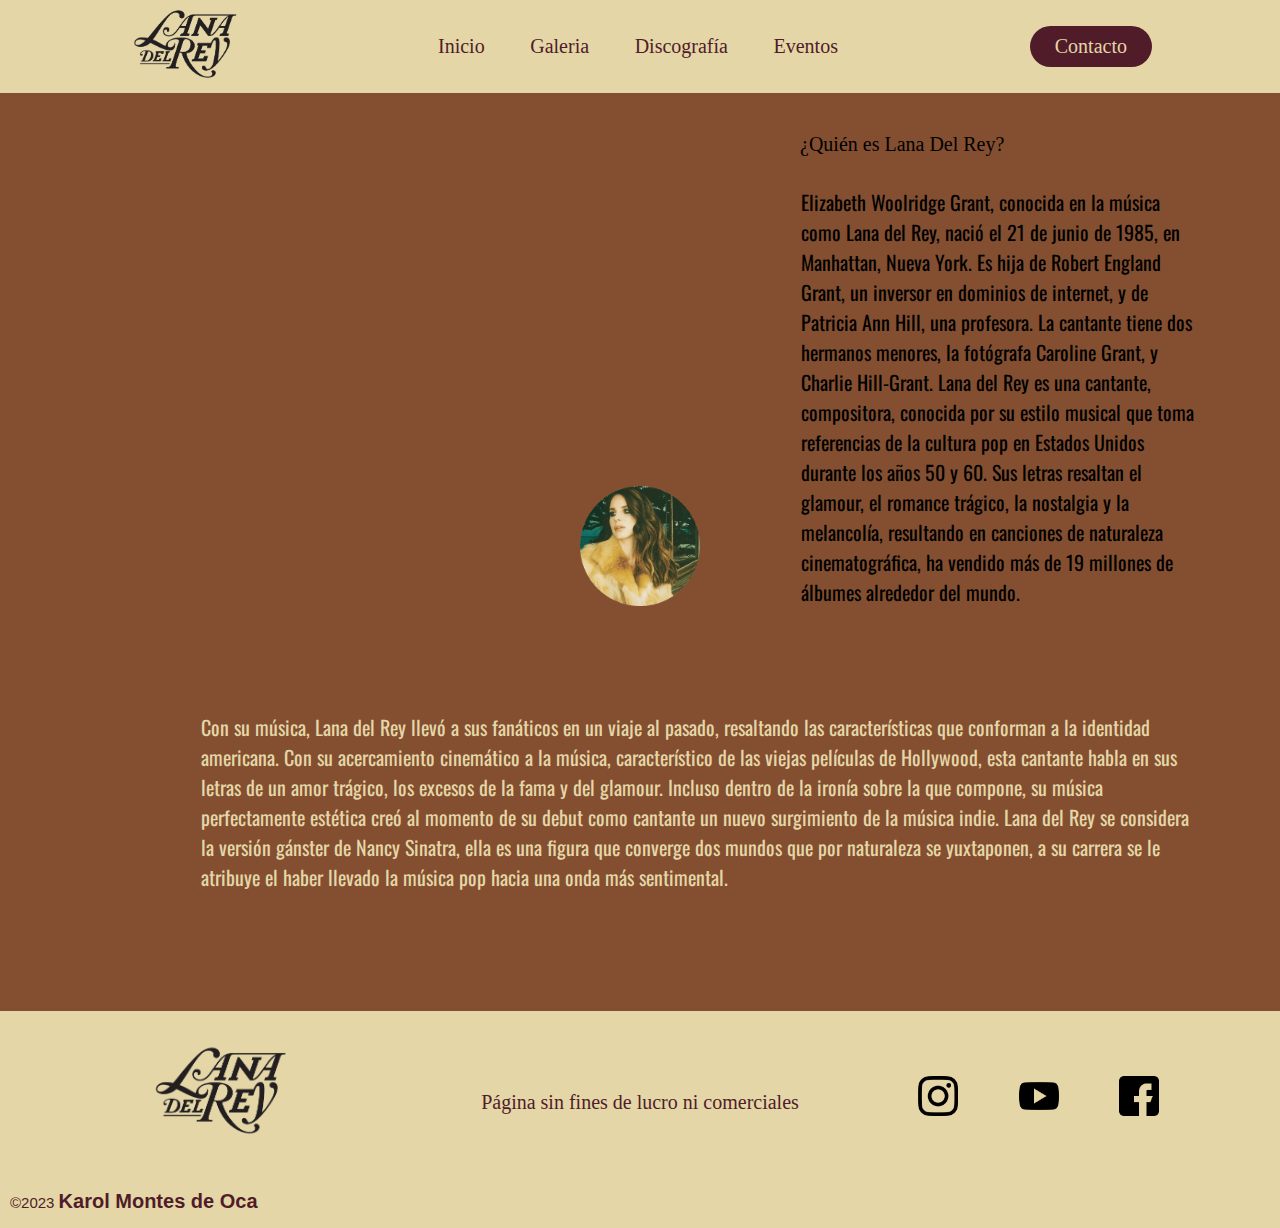
<file: index.html>
<!DOCTYPE html>
<html lang="en">
<head>
    <meta charset="UTF-8">
    <meta name="viewport" content="width=device-width, initial-scale=1.0">
    <link rel="shortcut icon" href="img/icono.png" type="image/x-icon">
    <link rel="stylesheet" href="css/styles.css">
    <title>Inicio</title>
</head>
<body>
    <header class="header">
        <a href="index.html">
            <img src="img/pngwing.com.png" alt="lana del rey logo" class="logo">
        </a>
        
        <nav>
            <ul class="lista-nav">
                <li>
                    <a href="index.html">Inicio</a>
                </li>
                
                <li>
                    <a href="pages/galeria.html">Galeria</a>
                </li>

                <li>
                    <a href="pages/discorgrafia.html">Discografía</a>
                </li>

                <li>
                    <a href="pages/eventos.html">Eventos</a>
                </li>   
            </ul>
        </nav>
        <a href="pages/contacto.html" class="btn"><button>Contacto</button></a>
    </header>

    <section>
        <h1>¿Quién es Lana Del Rey?</h1>
        

        <div class="caja-biografia">
            <p class="k2">Elizabeth Woolridge Grant, conocida en la música como Lana del Rey, nació el 21 de junio de 1985, en Manhattan, Nueva York. Es hija de Robert England Grant, un inversor en dominios de internet, y de Patricia Ann Hill, una profesora. La cantante tiene dos hermanos menores, la fotógrafa Caroline Grant, y Charlie Hill-Grant. Lana del Rey es una cantante, compositora, conocida por su estilo musical que toma referencias de la cultura pop en Estados Unidos durante los años 50 y 60. Sus letras resaltan el glamour, el romance trágico, la nostalgia y la melancolía, resultando en canciones de naturaleza cinematográfica, ha vendido más de 19 millones de álbumes alrededor del mundo.</p>
            
        </div>    

    <div class="link-bio">
            <div class="box">
                <figure>
                    <a href="https://www.vogue.mx/estilo-de-vida/articulo/lana-del-rey-biografia-frases-y-canciones" target="_blank">
                        <img src="img/LANA+DEL+REY+COMPLEX+DAVID+BROWNE+CIRCLE+3.png" alt="lana del rey">
                    </a>
                </figure>       

    </section>

    <section>
        <div class="data">
            <p class="k">Con su música, Lana del Rey llevó a sus fanáticos en un viaje al pasado, resaltando las características que conforman a la identidad americana. Con su acercamiento cinemático a la música, característico de las viejas películas de Hollywood, esta cantante habla en sus letras de un amor trágico, los excesos de la fama y del glamour. Incluso dentro de la ironía sobre la que compone, su música perfectamente estética creó al momento de su debut como cantante un nuevo surgimiento de la música indie. Lana del Rey se considera la versión gánster de Nancy Sinatra, ella es una figura que converge dos mundos que por naturaleza se yuxtaponen, a su carrera se le atribuye el haber llevado la música pop hacia una onda más sentimental.</p>

        </div>
    </section>

    <footer class="footer">
        <div class="grupo-1">
            <div class="box">
                <figure>
                    <a href="https://www.lanadelrey.com/" target="_blank">
                        <img src="img/pngwing.com.png" alt="lana del rey logo">
                    </a>
                </figure>
            </div>
            <div class="box">
                <p>Página sin fines de lucro ni comerciales</p>
            </div>
            <div class="box">
                <div class="redes">
                    <a href="https://www.instagram.com/honeymoon/" class="instagram" target="_blank">
                        <img src="img/instagram.png" alt="logo de instagram">
                    </a>
                    <a href="https://www.youtube.com/channel/UCqk3CdGN_j8IR9z4uBbVPSg" class="youtube" target="_blank">
                        <img src="img/youtube.png" alt="logo de youtube">
                    </a>
                    <a href="https://www.facebook.com/lanadelrey" class="facebook" target="_blank">
                        <img src="img/facebook.png" alt="logo de facebook">
                    </a>
                </div>
            </div>

        </div>
        <div class="grupo-2">
            <small>&copy;2023 <b>Karol Montes de Oca</b></small>
        </div>
    </footer>

    
</body>
</html>
</file>
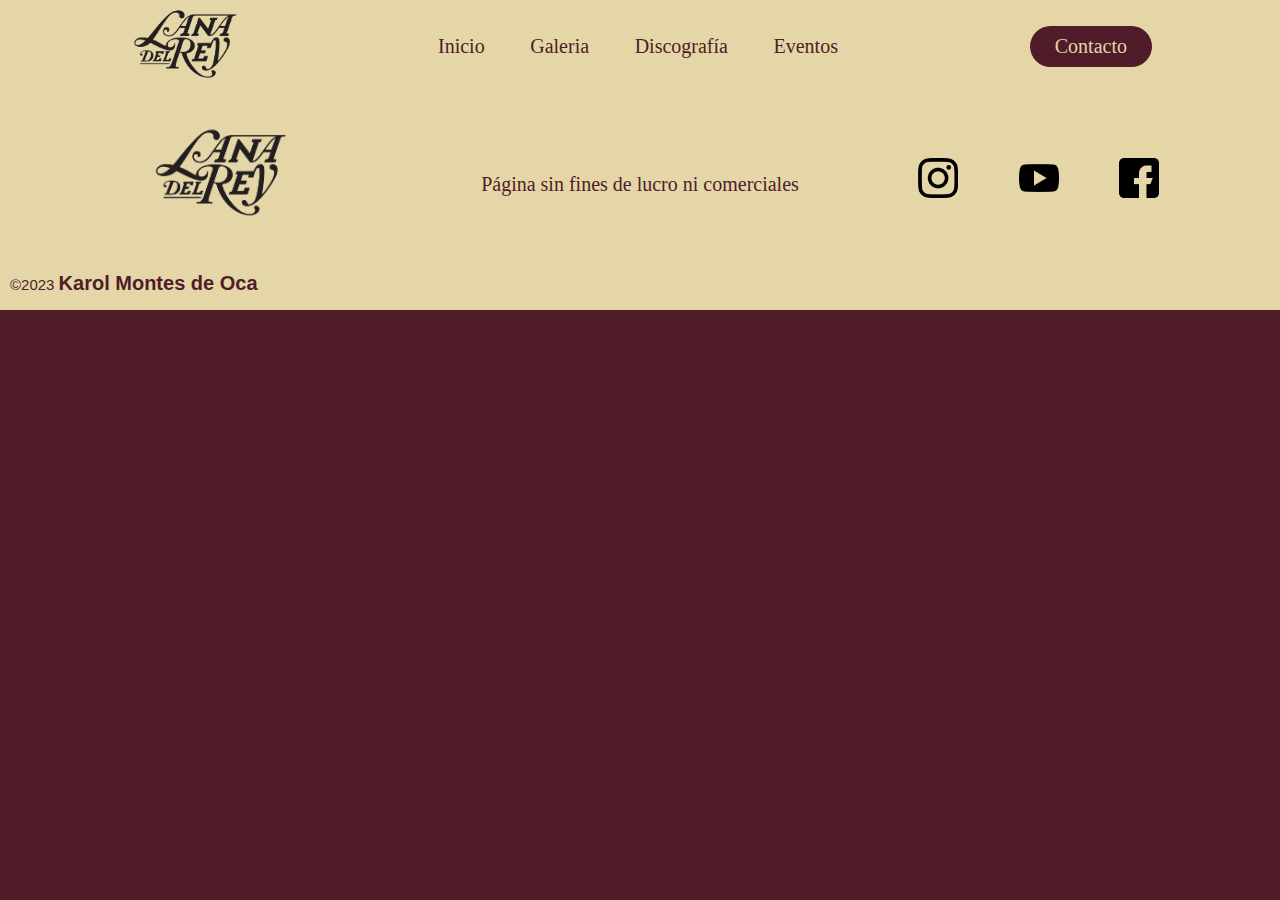
<file: pages/contacto.html>
<!DOCTYPE html>
<html lang="en">
<head>
    <meta charset="UTF-8">
    <meta name="viewport" content="width=device-width, initial-scale=1.0">
    <link rel="shortcut icon" href="../img/icono.png" type="image/x-icon">
    <link rel="stylesheet" href="../css/styles.css">
    <title>Contacto</title>
</head>
<body class="contacto">
    <header class="header">
        <a href="../index.html">
            <img src="../img/pngwing.com.png" alt="lana del rey logo" class="logo">
        </a>
        <nav>
            <ul class="lista-nav">
                <li>
                    <a href="../index.html">Inicio</a>
                </li>
                
                <li>
                    <a href="galeria.html">Galeria</a>
                </li>

                <li>
                    <a href="discorgrafia.html">Discografía</a>
                </li>

                <li>
                    <a href="eventos.html">Eventos</a>
                </li>

                
                
            </ul>
        </nav>
        <a href="../pages/contacto.html" class="btn"><button>Contacto</button></a>
    </header>

    <section>
        
        </div>
    </section>

    <footer class="footer">
        <div class="grupo-1">
            <div class="box">
                <figure>
                    <a href="https://www.lanadelrey.com/">
                        <img src="../img/pngwing.com.png" alt="lana del rey logo">
                    </a>
                </figure>
            </div>
            <div class="box">
                <p>Página sin fines de lucro ni comerciales</p>
            </div>
            <div class="box">
                <div class="redes">
                    <a href="https://www.instagram.com/honeymoon/" class="instagram">
                        <img src="../img/instagram.png" alt="logo de instagram">
                    </a>
                    <a href="https://www.youtube.com/channel/UCqk3CdGN_j8IR9z4uBbVPSg" class="youtube">
                        <img src="../img/youtube.png" alt="logo de youtube">
                    </a>
                    <a href="https://www.facebook.com/lanadelrey" class="facebook">
                        <img src="../img/facebook.png" alt="logo de facebook">
                    </a>
                </div>
            </div>

        </div>
        <div class="grupo-2">
            <small>&copy;2023 <b>Karol Montes de Oca</b></small>
        </div>
    </footer>
</body>
</html>
</file>
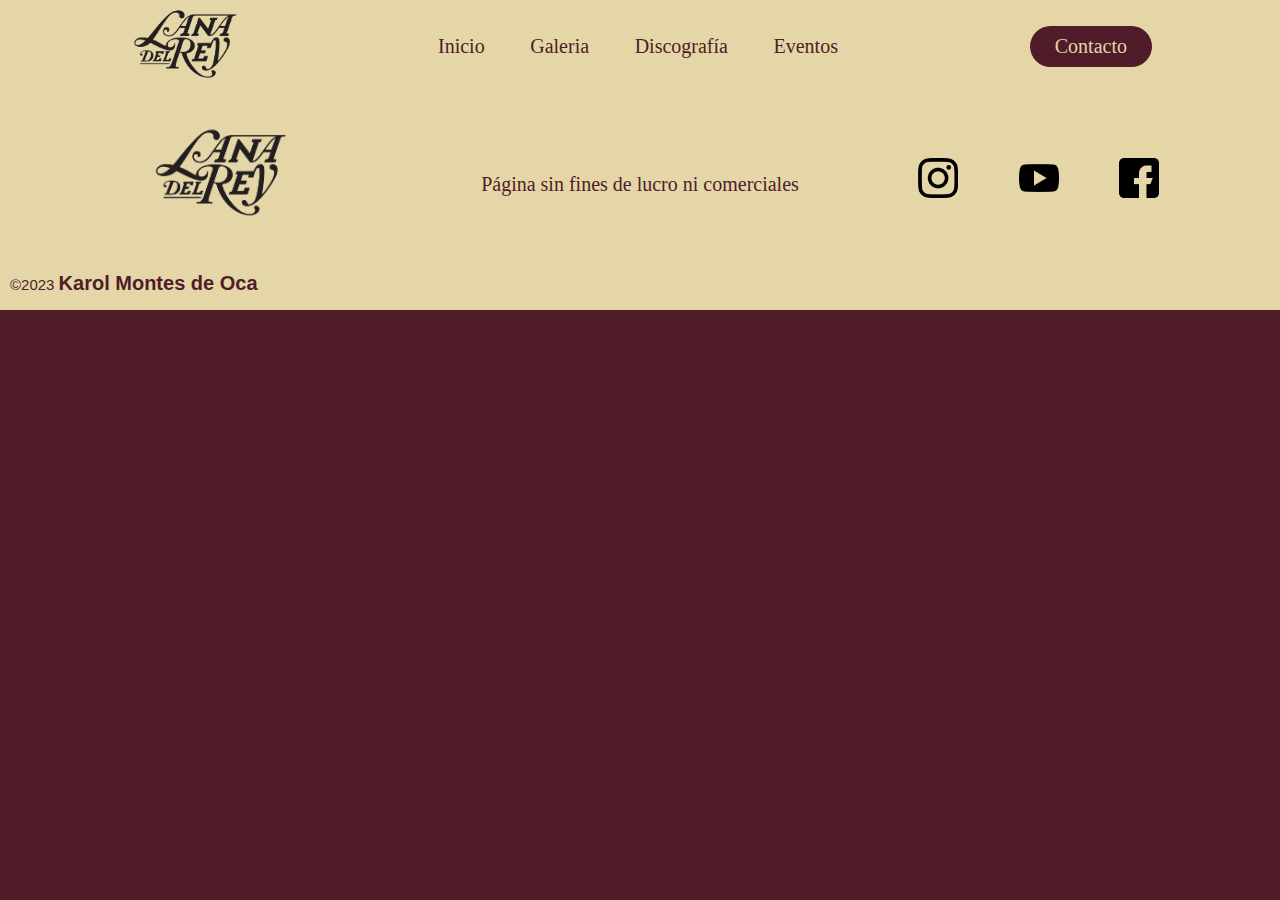
<file: pages/discorgrafia.html>
<!DOCTYPE html>
<html lang="en">
<head>
    <meta charset="UTF-8">
    <meta name="viewport" content="width=device-width, initial-scale=1.0">
    <link rel="stylesheet" href="../css/styles.css">
    <link rel="shortcut icon" href="../img/icono.png" type="image/x-icon">
    <title>Discografía</title>
</head>
<body class="discografia">
    <header class="header">
        <a href="../index.html">
            <img src="../img/pngwing.com.png" alt="lana del rey logo" class="logo">
        </a>
        <nav>
            <ul class="lista-nav">
                <li>
                    <a href="../index.html">Inicio</a>
                </li>
                
                <li>
                    <a href="galeria.html">Galeria</a>
                </li>

                <li>
                    <a href="discorgrafia.html">Discografía</a>
                </li>

                <li>
                    <a href="eventos.html">Eventos</a>
                </li>

                
            </ul>
        </nav>
        <a href="../pages/contacto.html" class="btn"><button>Contacto</button></a>
    </header>

    <section>
        
        </div>
    </section>

    <footer class="footer">
        <div class="grupo-1">
            <div class="box">
                <figure>
                    <a href="https://www.lanadelrey.com/">
                        <img src="../img/pngwing.com.png" alt="lana del rey logo">
                    </a>
                </figure>
            </div>
            <div class="box">
                <p>Página sin fines de lucro ni comerciales</p>
            </div>
            <div class="box">
                <div class="redes">
                    <a href="https://www.instagram.com/honeymoon/" class="instagram">
                        <img src="../img/instagram.png" alt="logo de instagram">
                    </a>
                    <a href="https://www.youtube.com/channel/UCqk3CdGN_j8IR9z4uBbVPSg" class="youtube">
                        <img src="../img/youtube.png" alt="logo de youtube">
                    </a>
                    <a href="https://www.facebook.com/lanadelrey" class="facebook">
                        <img src="../img/facebook.png" alt="logo de facebook">
                    </a>
                </div>
            </div>

        </div>
        <div class="grupo-2">
            <small>&copy;2023 <b>Karol Montes de Oca</b></small>
        </div>
    </footer>   
</body>
</html>
</file>
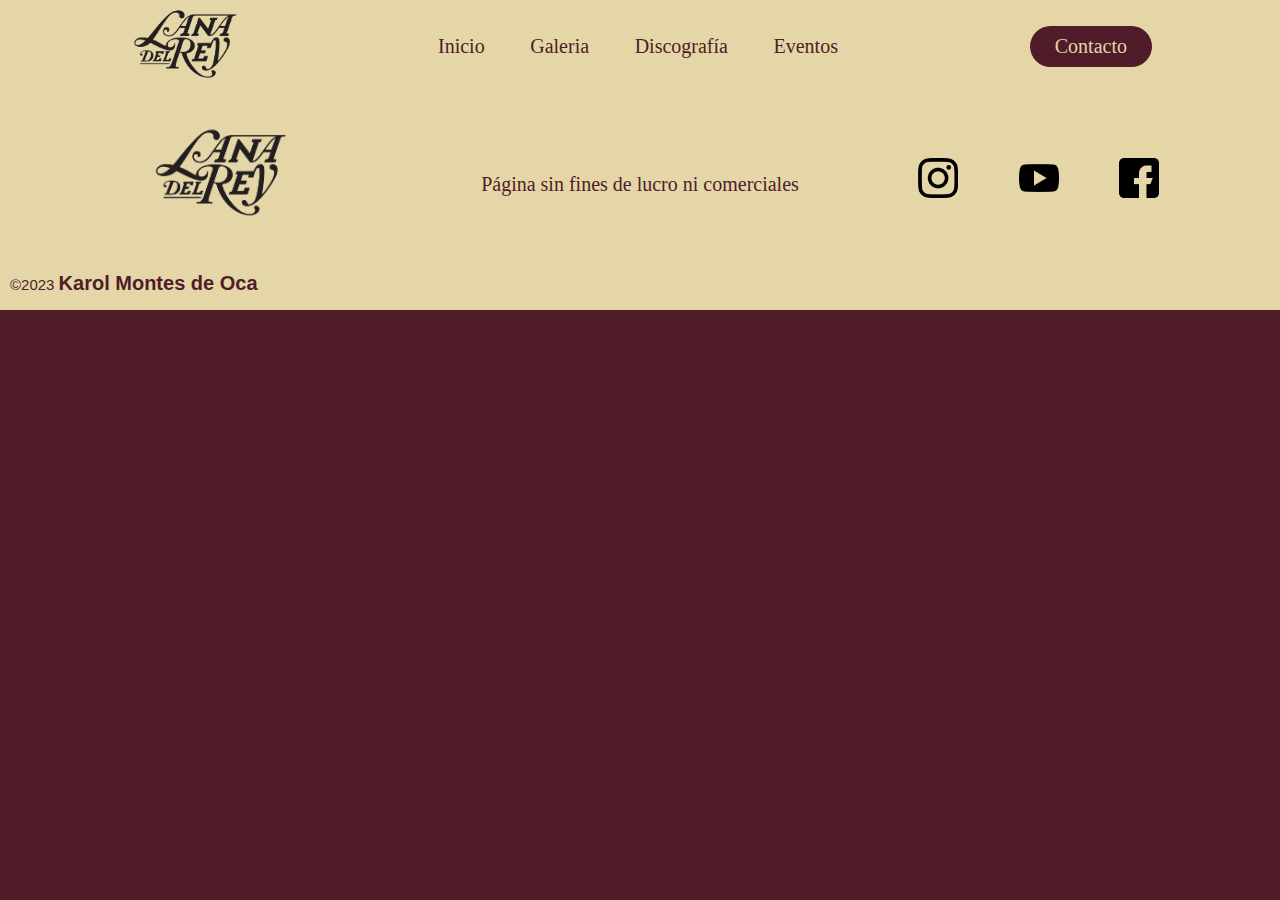
<file: pages/eventos.html>
<!DOCTYPE html>
<html lang="en">
<head>
    <meta charset="UTF-8">
    <meta name="viewport" content="width=device-width, initial-scale=1.0">
    <link rel="stylesheet" href="../css/styles.css">
    <link rel="shortcut icon" href="../img/icono.png" type="image/x-icon">
    <title>Eventos</title>
</head>
<body class="eventos">
    <header class="header">
        <a href="../index.html">
            <img src="../img/pngwing.com.png" alt="lana del rey logo" class="logo">
        </a>
        <nav>
            <ul class="lista-nav">
                <li>
                    <a href="../index.html">Inicio</a>
                </li>
                
                <li>
                    <a href="galeria.html">Galeria</a>
                </li>

                <li>
                    <a href="discorgrafia.html">Discografía</a>
                </li>

                <li>
                    <a href="eventos.html">Eventos</a>
                </li>

                
            </ul>
        </nav>
        <a href="../pages/contacto.html" class="btn"><button>Contacto</button></a>
    </header>

    <section>
        
        </div>
    </section>

    <footer class="footer">
        <div class="grupo-1">
            <div class="box">
                <figure>
                    <a href="https://www.lanadelrey.com/">
                        <img src="../img/pngwing.com.png" alt="lana del rey logo">
                    </a>
                </figure>
            </div>
            <div class="box">
                <p>Página sin fines de lucro ni comerciales</p>
            </div>
            <div class="box">
                <div class="redes">
                    <a href="https://www.instagram.com/honeymoon/" class="instagram">
                        <img src="../img/instagram.png" alt="logo de instagram">
                    </a>
                    <a href="https://www.youtube.com/channel/UCqk3CdGN_j8IR9z4uBbVPSg" class="youtube">
                        <img src="../img/youtube.png" alt="logo de youtube">
                    </a>
                    <a href="https://www.facebook.com/lanadelrey" class="facebook">
                        <img src="../img/facebook.png" alt="logo de facebook">
                    </a>
                </div>
            </div>

        </div>
        <div class="grupo-2">
            <small>&copy;2023 <b>Karol Montes de Oca</b></small>
        </div>
    </footer>    
</body>
</html>
</file>
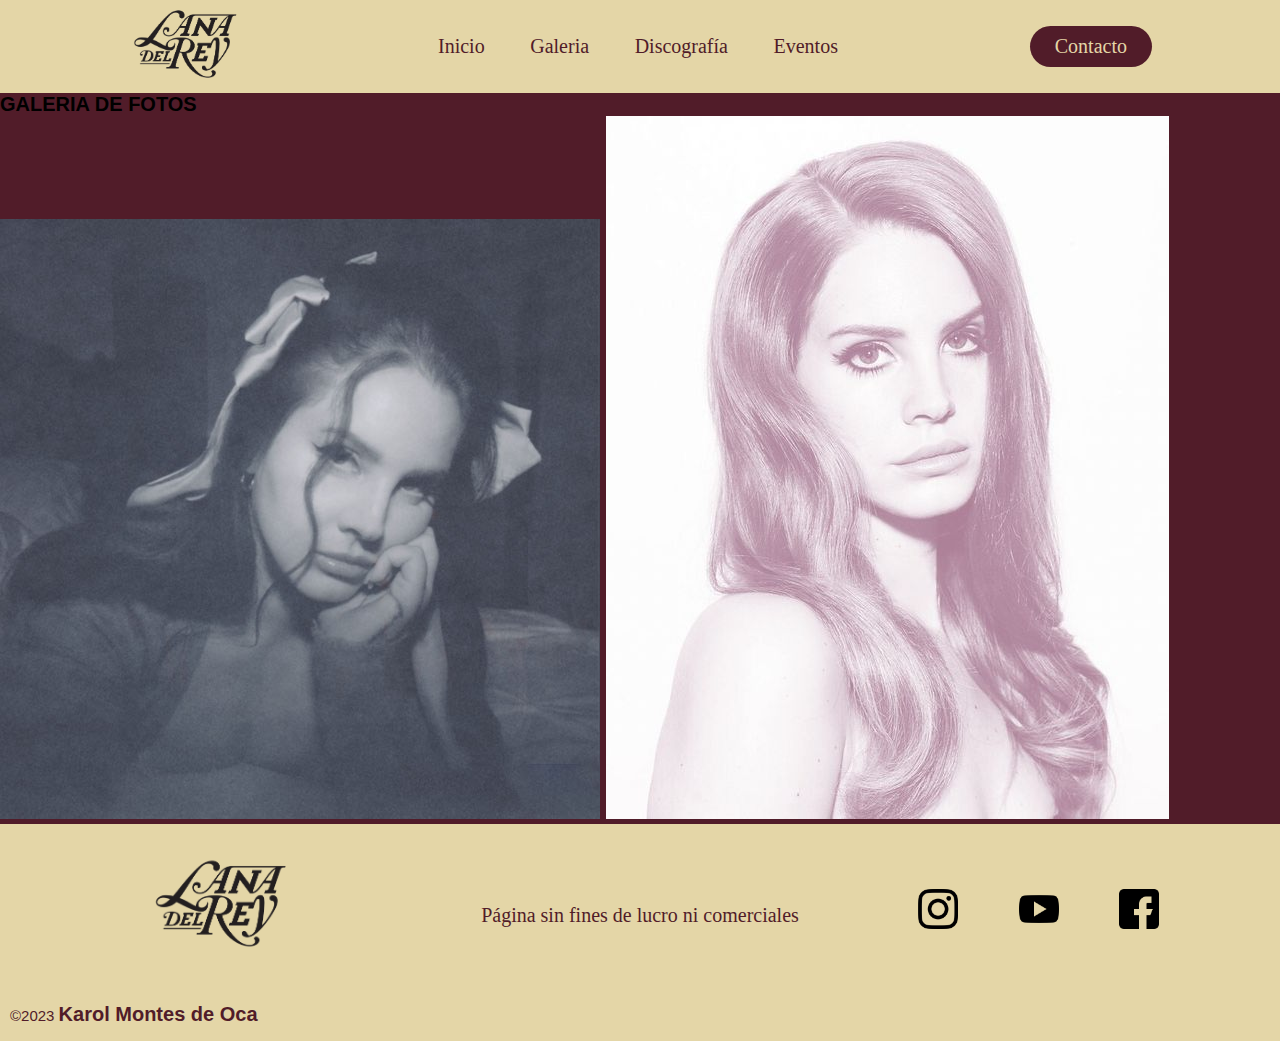
<file: pages/galeria.html>
<!DOCTYPE html>
<html lang="en">
<head>
    <meta charset="UTF-8">
    <meta name="viewport" content="width=device-width, initial-scale=1.0">
    <link rel="shortcut icon" href="../img/icono.png" type="image/x-icon">
    <link rel="stylesheet" href="../css/styles.css">
    <title>Galeria</title>
</head>
<body class="galeria">
    <header class="header">
        <a href="../index.html">
            <img src="../img/pngwing.com.png" alt="lana del rey logo" class="logo">
        </a>
        <nav>
            <ul class="lista-nav">
                <li>
                    <a href="../index.html">Inicio</a>
                </li>
                
                <li>
                    <a href="galeria.html">Galeria</a>
                </li>

                <li>
                    <a href="discorgrafia.html">Discografía</a>
                </li>

                <li>
                    <a href="eventos.html">Eventos</a>
                </li>

                
                
            </ul>
        </nav>
        <a href="../pages/contacto.html" class="btn"><button>Contacto</button></a>
    </header>

    <section>
        
        <h2>GALERIA DE FOTOS</h2>
        <div class="galeria">
            <a class="grid-gallery__item" href="#">
                <img class="grid-gallery__image" src="../img/lanagrey.jpg">
            </a>
            <a class="grid-gallery__item" href="#">
                <img class="grid-gallery__image" src="../img/lanapink.jpg">
            </a>
            
        </div>
        </section>

        <footer class="footer">
            <div class="grupo-1">
                <div class="box">
                    <figure>
                        <a href="https://www.lanadelrey.com/">
                            <img src="../img/pngwing.com.png" alt="lana del rey logo">
                        </a>
                    </figure>
                </div>
                <div class="box">
                    <p>Página sin fines de lucro ni comerciales</p>
                </div>
                <div class="box">
                    <div class="redes">
                        <a href="https://www.instagram.com/honeymoon/" class="instagram">
                            <img src="../img/instagram.png" alt="logo de instagram">
                        </a>
                        <a href="https://www.youtube.com/channel/UCqk3CdGN_j8IR9z4uBbVPSg" class="youtube">
                            <img src="../img/youtube.png" alt="logo de youtube">
                        </a>
                        <a href="https://www.facebook.com/lanadelrey" class="facebook">
                            <img src="../img/facebook.png" alt="logo de facebook">
                        </a>
                    </div>
                </div>
    
            </div>
            <div class="grupo-2">
                <small>&copy;2023 <b>Karol Montes de Oca</b></small>
            </div>
        </footer>        
    
    
        
    </section>
</body>
</html>
</file>
<file: css/styles.css>
@font-face {
    font-family: "Turista Gorda NF W01 Regular";
    src: url("https://db.onlinewebfonts.com/t/3cfe6d7e2919d98e0c6994d3dfbeda2c.eot");
    src: url("https://db.onlinewebfonts.com/t/3cfe6d7e2919d98e0c6994d3dfbeda2c.eot?#iefix")format("embedded-opentype"),
    url("https://db.onlinewebfonts.com/t/3cfe6d7e2919d98e0c6994d3dfbeda2c.woff2")format("woff2"),
    url("https://db.onlinewebfonts.com/t/3cfe6d7e2919d98e0c6994d3dfbeda2c.woff")format("woff"),
    url("https://db.onlinewebfonts.com/t/3cfe6d7e2919d98e0c6994d3dfbeda2c.ttf")format("truetype"),
    url("https://db.onlinewebfonts.com/t/3cfe6d7e2919d98e0c6994d3dfbeda2c.svg#Turista Gorda NF W01 Regular")format("svg");
}
@font-face {
    font-family: "Oswald";
    src: url(/fonts/Oswald-VariableFont_wght.ttf) format('woff2')
    
}

* {
    box-sizing: border-box;
    margin: 0;
    padding: 0;
    font-family: 'Trebuchet MS', 'Lucida Sans Unicode', 'Lucida Grande', 'Lucida Sans', Arial, sans-serif;;
    font-size: 20px;
}

html, body{
    height:100%;
    margin:0;
    padding:0;
    display: block;
}

body {
    background-color: #834F30ff; 
    background-image:url(https://wallpaperset.com/w/full/9/c/b/544060.jpg) ;
    background-repeat: no-repeat;
    background-size: 100% 100%;
}


.header {
    background-color: #E4D6A7;
    width: 100%;
    display: flex;
    justify-content: space-between;
    align-items: center;
    min-height: 70px;
    padding: 5px 10%;
    
    
}


a {
    text-decoration: none;
    color: #F9ADA0;
}




.header .lista-nav li {
    display: inline-block;
    font-size: smaller;
    list-style: none;
    padding: 0 20px;
}

.header .lista-nav li:hover{
    transform: scale(1.1);
    ;
}
.header .lista-nav li a:hover{
    color: #945D5E;
}

nav a{
    font-size: 300;
    font-weight: 200;
    color: #511C29;
    font-family:  "Turista Gorda NF W01 Regular";
}

.header .logo {
    height: 78px;
    width: auto;
    transition: all 0.3s;
}

.header .logo:hover {
    transform: scale(1.2);
}

.header .btn button{
    font-weight: 150;
    color:#E4D6A7;
    padding: 9px 25px;
    background: #511C29;
    border: none;
    border-radius: 50px;
    cursor: pointer;
    transition: all 0.3s ease 0s;
    font-family: "Turista Gorda NF W01 Regular";
}

.header .btn button:hover{
    transform: scale(1.1);
    background-color: #945D5E;
}

h1 {
    font-family: "Turista Gorda NF W01 Regular" ;
    font-weight: 200;
    margin-left: 800px;
    margin-top: 40px;
}
.caja-biografia {
    width: 400px; 
    height: 300px;   
    margin-left: 800px;
    margin-top: 30px;
    padding: 1px;  
}
.k2 {
    font-family: "Oswald";
    text-align: left;
    font-weight: 400;
}
.link-bio .box figure{
    width: 100%;
    height: 100%;
    display: flex;
    justify-content: center;
    align-items: center;
    margin-top: 0px;
}

.link-bio .box figure img {
    width: 120px;
}

.link-bio .box img:hover{
    transform: scale(1.1)
}
.data {
    width: 1000px; 
    height: 300px;   
    margin-left: 200px;
    margin-top: 100px;
    padding: 1px;
}
.k {
    font-family:"Oswald";
    text-align: left;
    color: #E4D6A7;
    font-weight: 400;
}


.galeria {
    background-color: #511C29;
}
.discografia {
    background-color: #511C29;
}
.contacto {
    background-color: #511C29;
}
.eventos {
    background-color: #511C29;
}

/* quiero poner el footer fijado en el pie de la pagina pero me queda mal y no me queda como quiero :( */
.footer{
    width: 100%;
    display: flex;
    flex-wrap: wrap;
    position: absolute;
    margin-bottom: 0px;
    min-height: 70px;
    left:0px;
    right: 0px;
    background-color: #E4D6A7 ;
}

.footer .grupo-1{
    display: grid;
    width: 100%;
    max-width: 1200px;
    margin: auto;
    grid-template-columns: repeat(3, 1fr);
    grid-gap: 50px;
    padding: 30px 0px;
}

.footer .grupo-1 .box figure{
    width: 100%;
    height: 100%;
    display: flex;
    justify-content: center;
    align-items: center;
}

.footer .grupo-1 .box figure img {
    width: 150px;
}

.footer .grupo-1 .box p {
    color: #511C29;
    display: flex;
    align-items: center;
    justify-content: center;
    margin-bottom: 15px;
    margin-top: 50px;
    font-family: "Turista Gorda NF W01 Regular";
    font-size: 20px;
}

.footer .grupo-1 .box .redes img{
    display: inline-block;
    justify-content: center;
    align-items: center;
    width: 40px;
    height: 40px;
    color: #945D5E;
    margin-right: 10px;
    margin-left: 45px;
    margin-top: 35px;
    text-align: center;
    transition: all 300ms ease;
}

.footer .grupo-1 .box .redes img:hover{
    transform: scale(1.1)
}

.footer .grupo-2{
    padding: 15px 10px;
    text-align: center;
    color: #511C29;
}

.footer .grupo-2 small{
    font-size: 15px;
}
  

/* aca irian los mediaqueries pero pasaron cosas */
</file>
